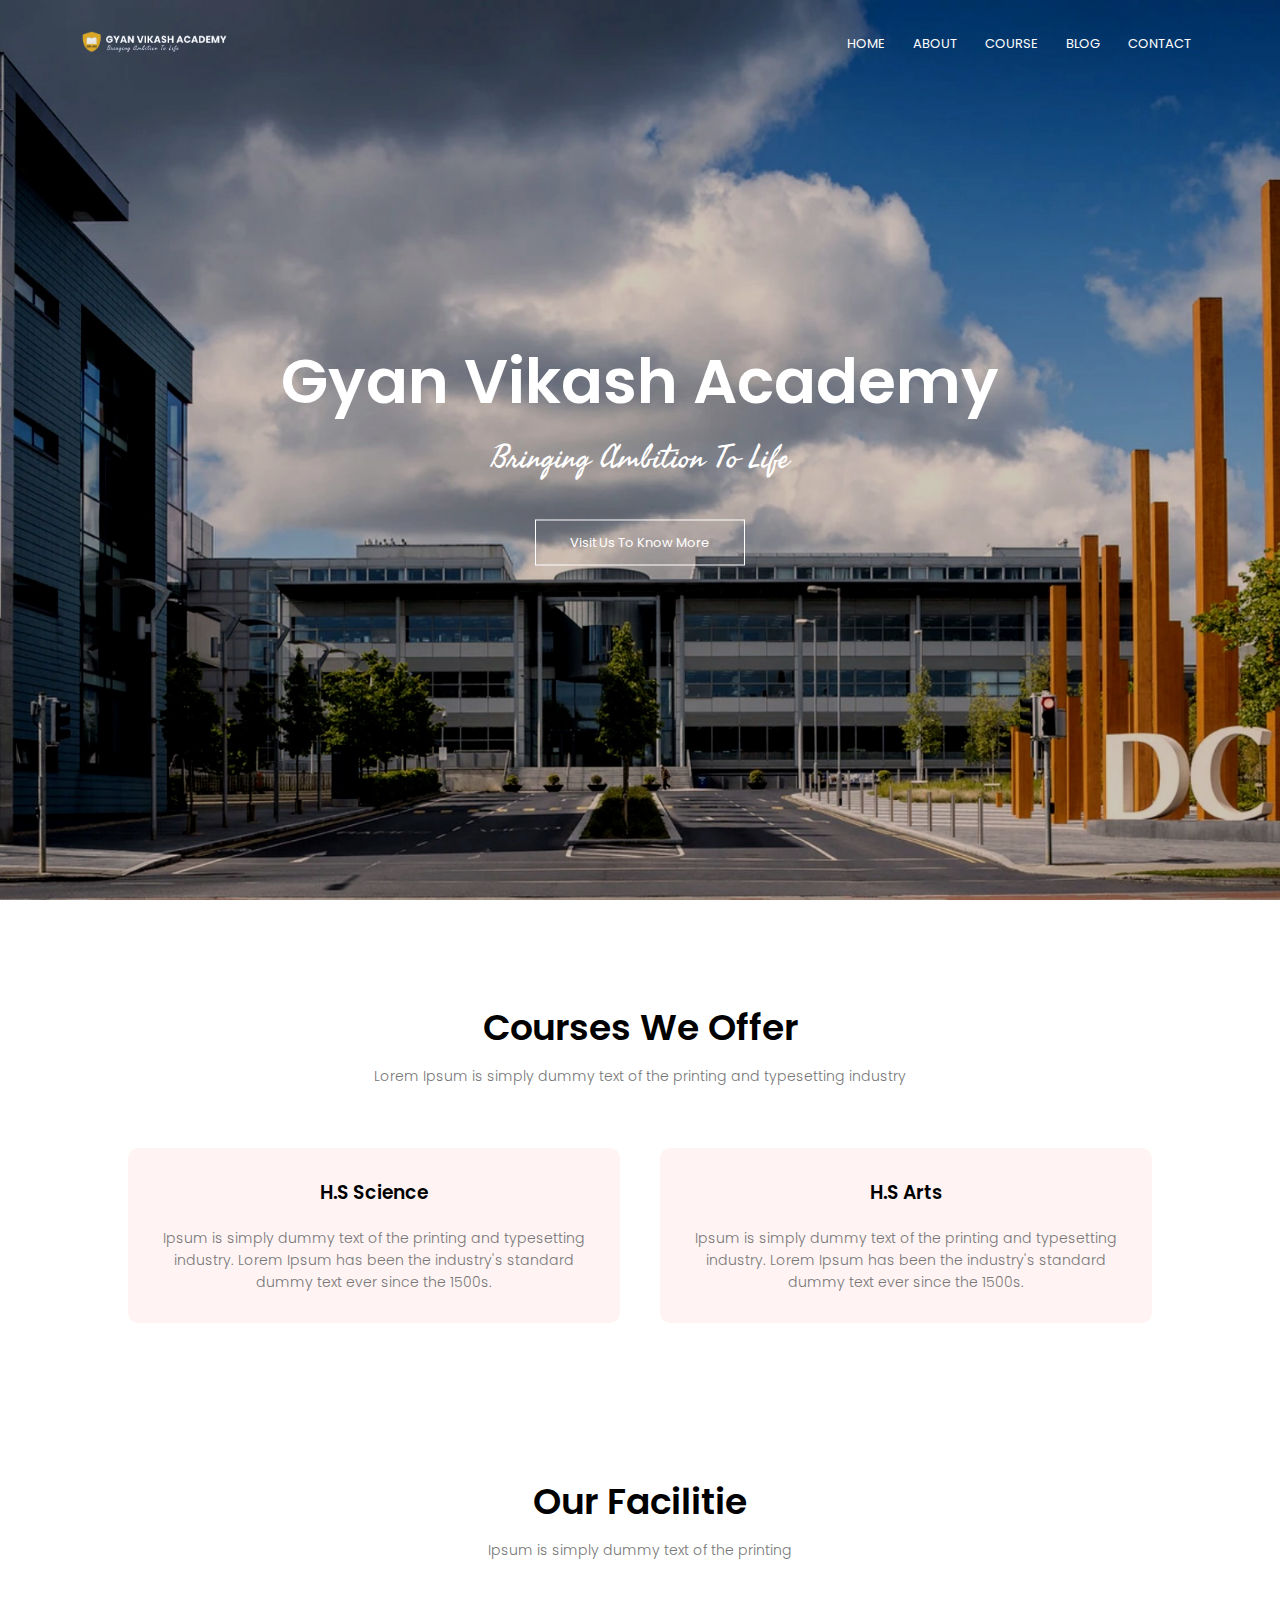
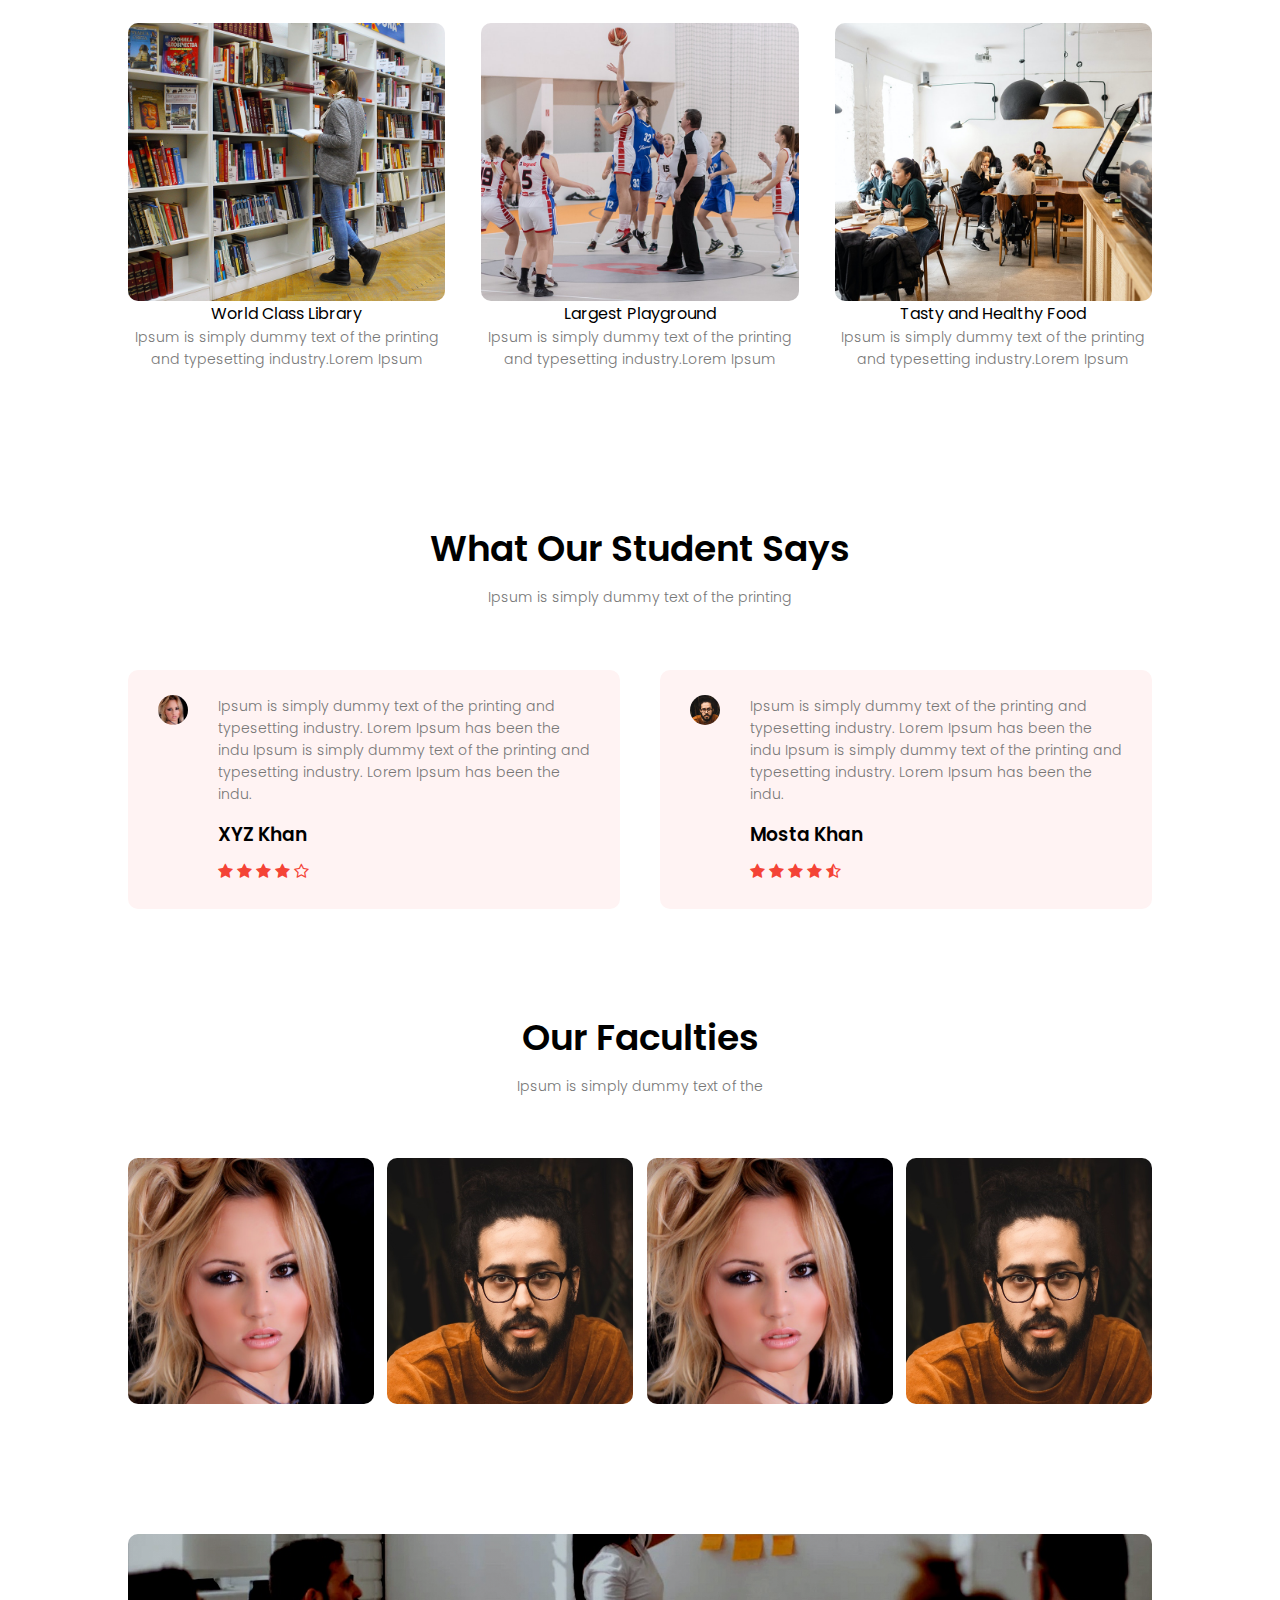
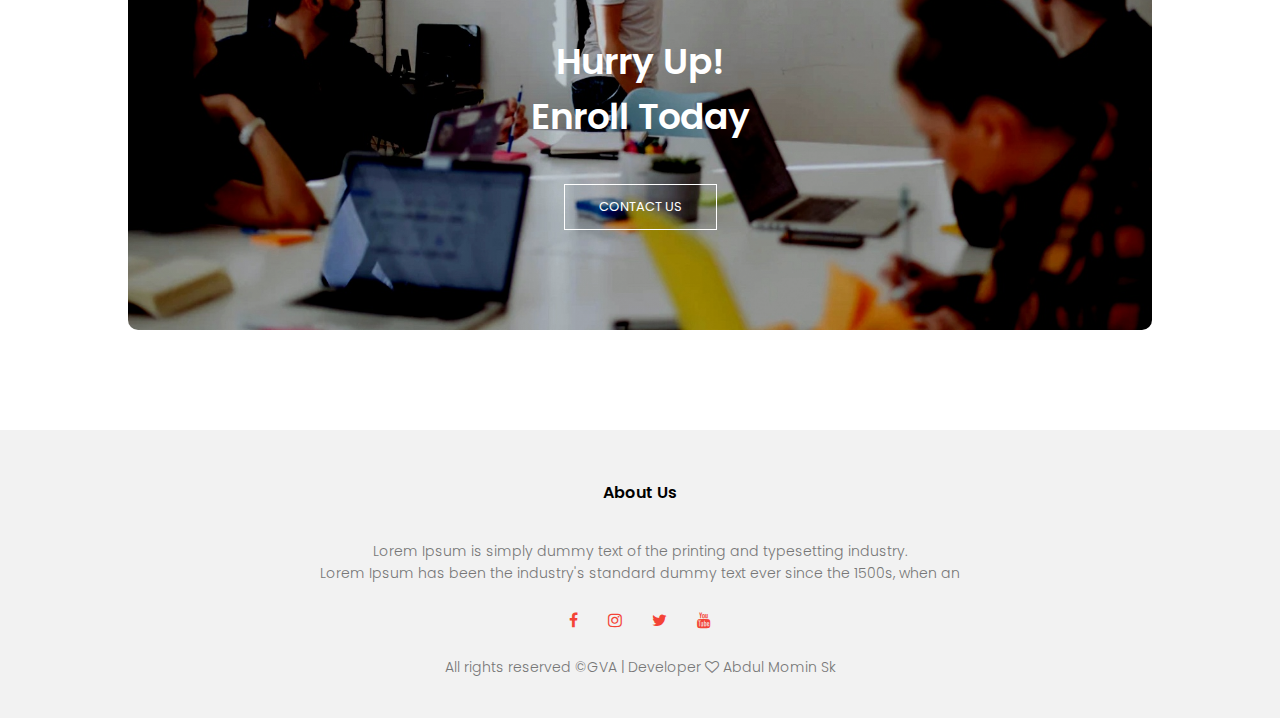
<file: index.html>
<html>

<head>
    <meta name="viewport" content="width=device-width, initial-scale=1.0">
    <title>Title goes here</title>
    <link rel="stylesheet" href="style.css">
    <link rel="preconnect" href="https://fonts.gstatic.com">
    <link href="https://fonts.googleapis.com/css2?family=Poppins:wght@100;200;300;400;600;700&display=swap" rel="stylesheet">
    <link href="https://maxcdn.bootstrapcdn.com/font-awesome/4.2.0/css/font-awesome.min.css" rel="stylesheet">
    <link rel="preconnect" href="https://fonts.gstatic.com">
    <link href="https://fonts.googleapis.com/css2?family=Seaweed+Script&display=swap" rel="stylesheet">
</head>

<body>
    <section class="header">
        <nav>
           <a href="index.html"><img src="images/logo.png"></a>
            <div class="nav-links" id="navLinks">
                <i class="fa fa-times" onclick="hideMenu()"></i>
                <ul>
                    <li><a href="index.html">HOME</a></li>
                    <li><a href="about.html">ABOUT</a></li>
                    <li><a href="course.html">COURSE</a></li>
                    <li><a href="blog.html">BLOG</a></li>
                    <li><a href="contact.html">CONTACT</a></li>
                </ul>
            </div>
            <i class="fa fa-bars" onclick="showMenu()"></i>
        </nav>

        <div class="text-box">
            <h1>Gyan Vikash Academy</h1>
            <p>Bringing Ambition To Life</p>
            <a href="" class="hero-btn">Visit Us To Know More</a>

        </div>
    </section>

    <!--------Course-------->
    <section class="course">
        <h1>Courses We Offer</h1>
        <p>Lorem Ipsum is simply dummy text of the printing and typesetting industry</p>
        
        <div class="row">
            <div class="course-col">
                <h3>H.S Science</h3>
                <p>
                    Ipsum is simply dummy text of the printing and typesetting industry.
                Lorem Ipsum has been the industry's standard dummy text ever since the 1500s.
                </p>
            </div>
            <div class="course-col">
                <h3>H.S Arts</h3>
                <p>
                    Ipsum is simply dummy text of the printing and typesetting industry.
                Lorem Ipsum has been the industry's standard dummy text ever since the 1500s.
                </p>
            </div>
        </div>
    </section>

    <!--------Facilities----->

    <section class="facilities">
        <h1>Our Facilitie</h1>
        <p>Ipsum is simply dummy text of the printing </p>
        <div class="row">
            <div class="facilities-col">
                <img src="images/library.png"
                <h3>World Class Library</h3>
                <p>Ipsum is simply dummy text of the printing and typesetting industry.Lorem Ipsum </p>
            </div>
            <div class="facilities-col">
                <img src="images/basketball.png"
                <h3>Largest Playground</h3>
                <p>Ipsum is simply dummy text of the printing and typesetting industry.Lorem Ipsum </p>
            </div>
            <div class="facilities-col">
                <img src="images/cafeteria.png"
                <h3>Tasty and Healthy Food</h3>
                <p>Ipsum is simply dummy text of the printing and typesetting industry.Lorem Ipsum </p>
            </div>
        </div>
    </section>


<!--------testimonials--------->
    
    <section class="testimonials">
        <h1>What Our Student Says</h1>
        <p>Ipsum is simply dummy text of the printing </p>       
    
        <div class="row">
            <div class="testimonials-col">
                <img src="images/user1.jpg">
                <div>
                    <p>Ipsum is simply dummy text of the printing and typesetting industry.
                Lorem Ipsum has been the indu Ipsum is simply dummy text of the printing and typesetting industry.
                Lorem Ipsum has been the indu.</p>
                <h3>XYZ Khan</h3>
                <i class="fa fa-star"></i>
                <i class="fa fa-star"></i>
                <i class="fa fa-star"></i>
                <i class="fa fa-star"></i>
                <i class="fa fa-star-o"></i>
                </div>
            </div>
            <div class="testimonials-col">
                <img src="images/user2.jpg">
                <div>
                    <p>Ipsum is simply dummy text of the printing and typesetting industry.
                Lorem Ipsum has been the indu Ipsum is simply dummy text of the printing and typesetting industry.
                Lorem Ipsum has been the indu.</p>
                <h3>Mosta Khan</h3>
                <i class="fa fa-star"></i>
                <i class="fa fa-star"></i>
                <i class="fa fa-star"></i>
                <i class="fa fa-star"></i>
                <i class="fa fa-star-half-o"></i>
                </div>
            </div>
        </div>
    </section>

    <!--------- Our Faculties ------------>
    <section class="faculties">
        <h1>Our Faculties</h1>
        <p>Ipsum is simply dummy text of the</p>

        <div class="row">
            <div class="faculties-col">
                <img src="images/user1.jpg">
                <div class="layer">
                    <div class=f-des><h3>BIKI</h3>
                    <h6>B.Tech (Electrical) 
                    <br> GATE 2020 Qualified</h6></div>
                </div>
            </div>
            <div class="faculties-col">
                <img src="images/user2.jpg">
                <div class="layer">
                    <div class=f-des><h3>BIKI</h3>
                    <h6>B.Tech (Electrical) 
                    <br> GATE 2020 Qualified</h6></div>
                </div>
            </div>
            <div class="faculties-col">
                <img src="images/user1.jpg">
                <div class="layer">
                    <div class=f-des><h3>BIKI</h3>
                    <h6>B.Tech (Electrical) 
                    <br> GATE 2020 Qualified</h6></div>
                </div>
            </div>
            <div class="faculties-col">
                <img src="images/user2.jpg">
                <div class="layer">
                    <div class=f-des><h3>BIKI</h3>
                    <h6>B.Tech (Electrical) 
                    <br> GATE 2020 Qualified</h6></div>
                </div>
            </div>
            
        </div>

    </section>



    <!--------- Call To Action ------------>
   
    <section class="cta">
        <h1>Hurry Up!<br>Enroll Today</h1>
        <a href="contact.html" class="hero-btn">CONTACT US</a>
    </section>


    <!--------- Footer ------------>
    <section class="footer">
        <h4>About Us</h4>
        <p>Lorem Ipsum is simply dummy text of the printing and typesetting industry.
            <br>Lorem Ipsum has been the industry's standard dummy text ever since the 1500s,
            when an</p>

            <div class="icons">
                <i class="fa fa-facebook"></i>
                <i class="fa fa-instagram"></i>
                <i class="fa fa-twitter"></i>
                <i class="fa fa-youtube"></i>
            </div>
            <p>All rights reserved &COPYGVA | Developer <i class="fa fa-heart-o"></i> Abdul Momin Sk </p>
        </section>


    
    <!--------------JavaScript for Toggle Menu---------->
    <script>

        var navLinks = document.getElementById("navLinks");

        function showMenu(){
            navLinks.style.right = "0";
        }

        function hideMenu(){
            navLinks.style.right = "-200";
        }

    </script>
</body>


</html>
</file>
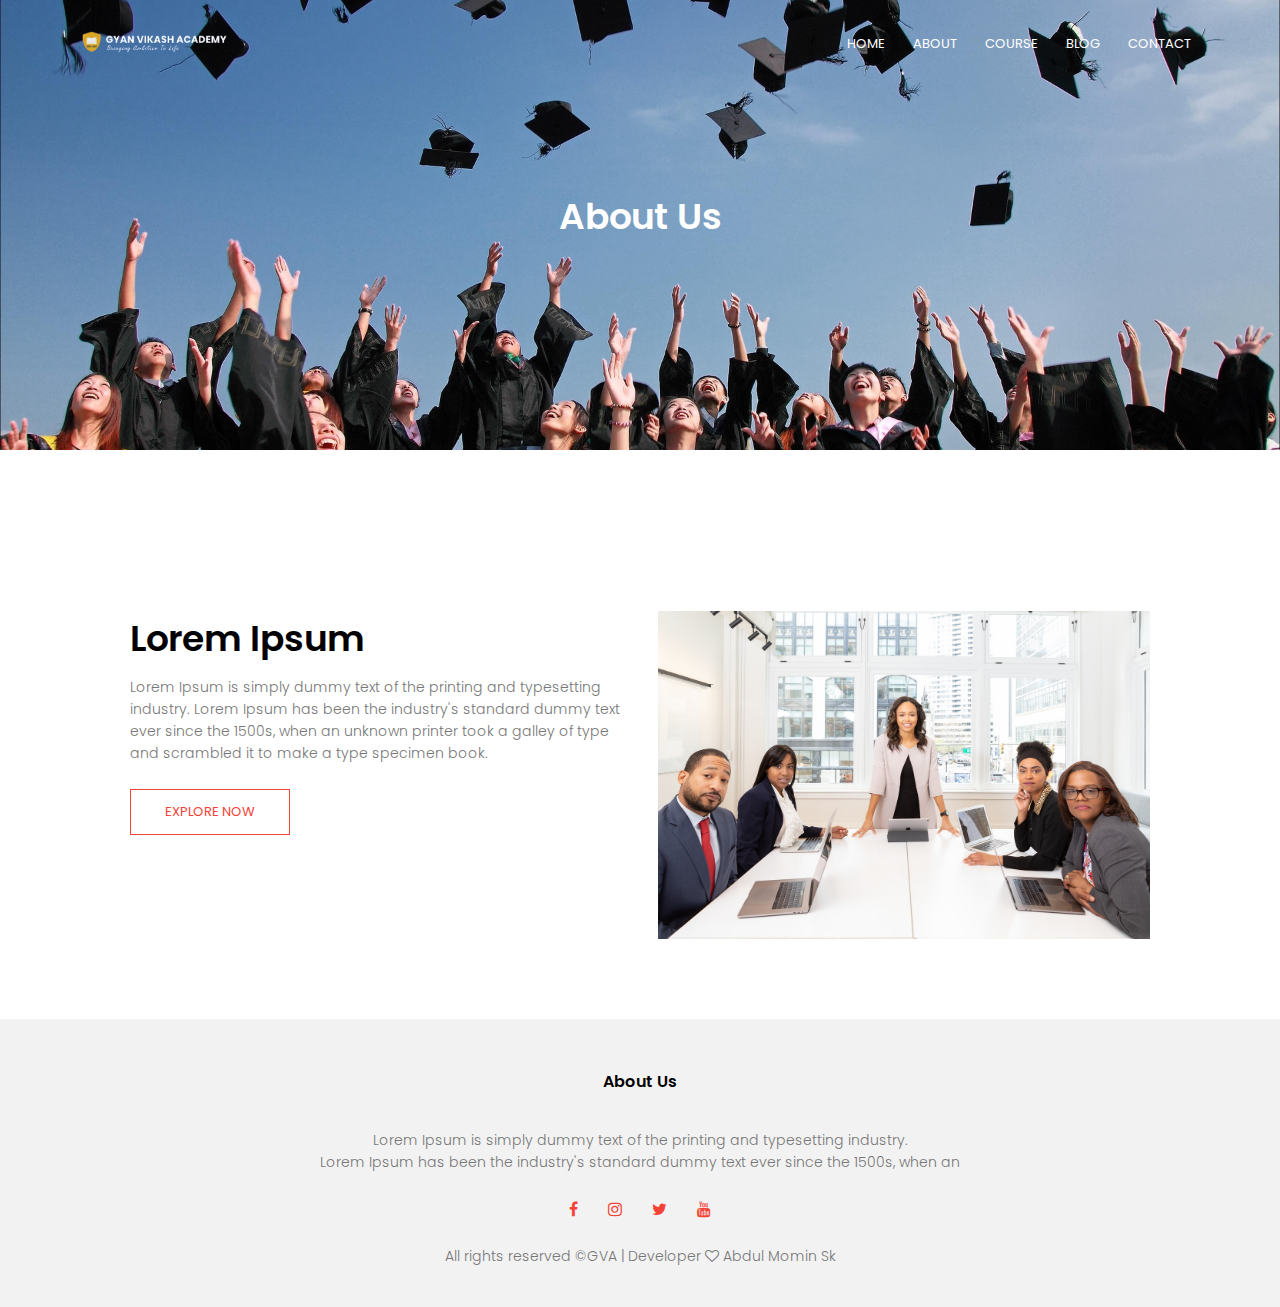
<file: about.html>
<html>

<head>
    <meta name="viewport" content="width=device-width, initial-scale=1.0">
    <title>Title goes here</title>
    <link rel="stylesheet" href="style.css">
    <link rel="preconnect" href="https://fonts.gstatic.com">
<link href="https://fonts.googleapis.com/css2?family=Poppins:wght@100;200;300;400;600;700&display=swap" rel="stylesheet">
<link href="https://maxcdn.bootstrapcdn.com/font-awesome/4.2.0/css/font-awesome.min.css" rel="stylesheet">
</head>

<body>
    <section class="sub-header">
        <nav>
           <a href="index.html"><img src="images/logo.png"></a>
            <div class="nav-links" id="navLinks">
                <i class="fa fa-times" onclick="hideMenu()"></i>
                <ul>
                    <li><a href="index.html">HOME</a></li>
                    <li><a href="about.html">ABOUT</a></li>
                    <li><a href="course.html">COURSE</a></li>
                    <li><a href="blog.html">BLOG</a></li>
                    <li><a href="contact.html">CONTACT</a></li>
                </ul>
            </div>
            <i class="fa fa-bars" onclick="showMenu()"></i>
        </nav>
            <h1>About Us</h1>
    </section>

    <!---------------about us content------->
    <section class="about-us">
        <div class="row">
            <div class="about-col">
                <h1> Lorem Ipsum</h1>
                <p>Lorem Ipsum is simply dummy text of the printing and typesetting industry. Lorem Ipsum has been the industry's standard dummy text ever since the 1500s, when an unknown printer took a galley of type and scrambled it to make a type specimen book.</p>
                <a href="" class="hero-btn red-btn">EXPLORE NOW</a>
            </div>
            <div class="about-col">
                <img src="images/about.jpg">
            </div>
        </div>
    </section>









    <!--------- Footer ------------>
    <section class="footer">
        <h4>About Us</h4>
        <p>Lorem Ipsum is simply dummy text of the printing and typesetting industry.
            <br>Lorem Ipsum has been the industry's standard dummy text ever since the 1500s,
            when an</p>

            <div class="icons">
                <i class="fa fa-facebook"></i>
                <i class="fa fa-instagram"></i>
                <i class="fa fa-twitter"></i>
                <i class="fa fa-youtube"></i>
            </div>
            <p>All rights reserved &COPYGVA | Developer <i class="fa fa-heart-o"></i> Abdul Momin Sk </p>
        </section>


    
    <!--------------JavaScript for Toggle Menu---------->
    <script>

        var navLinks = document.getElementById("navLinks");

        function showMenu(){
            navLinks.style.right = "0";
        }

        function hideMenu(){
            navLinks.style.right = "-200";
        }

    </script>
</body>


</html>
</file>
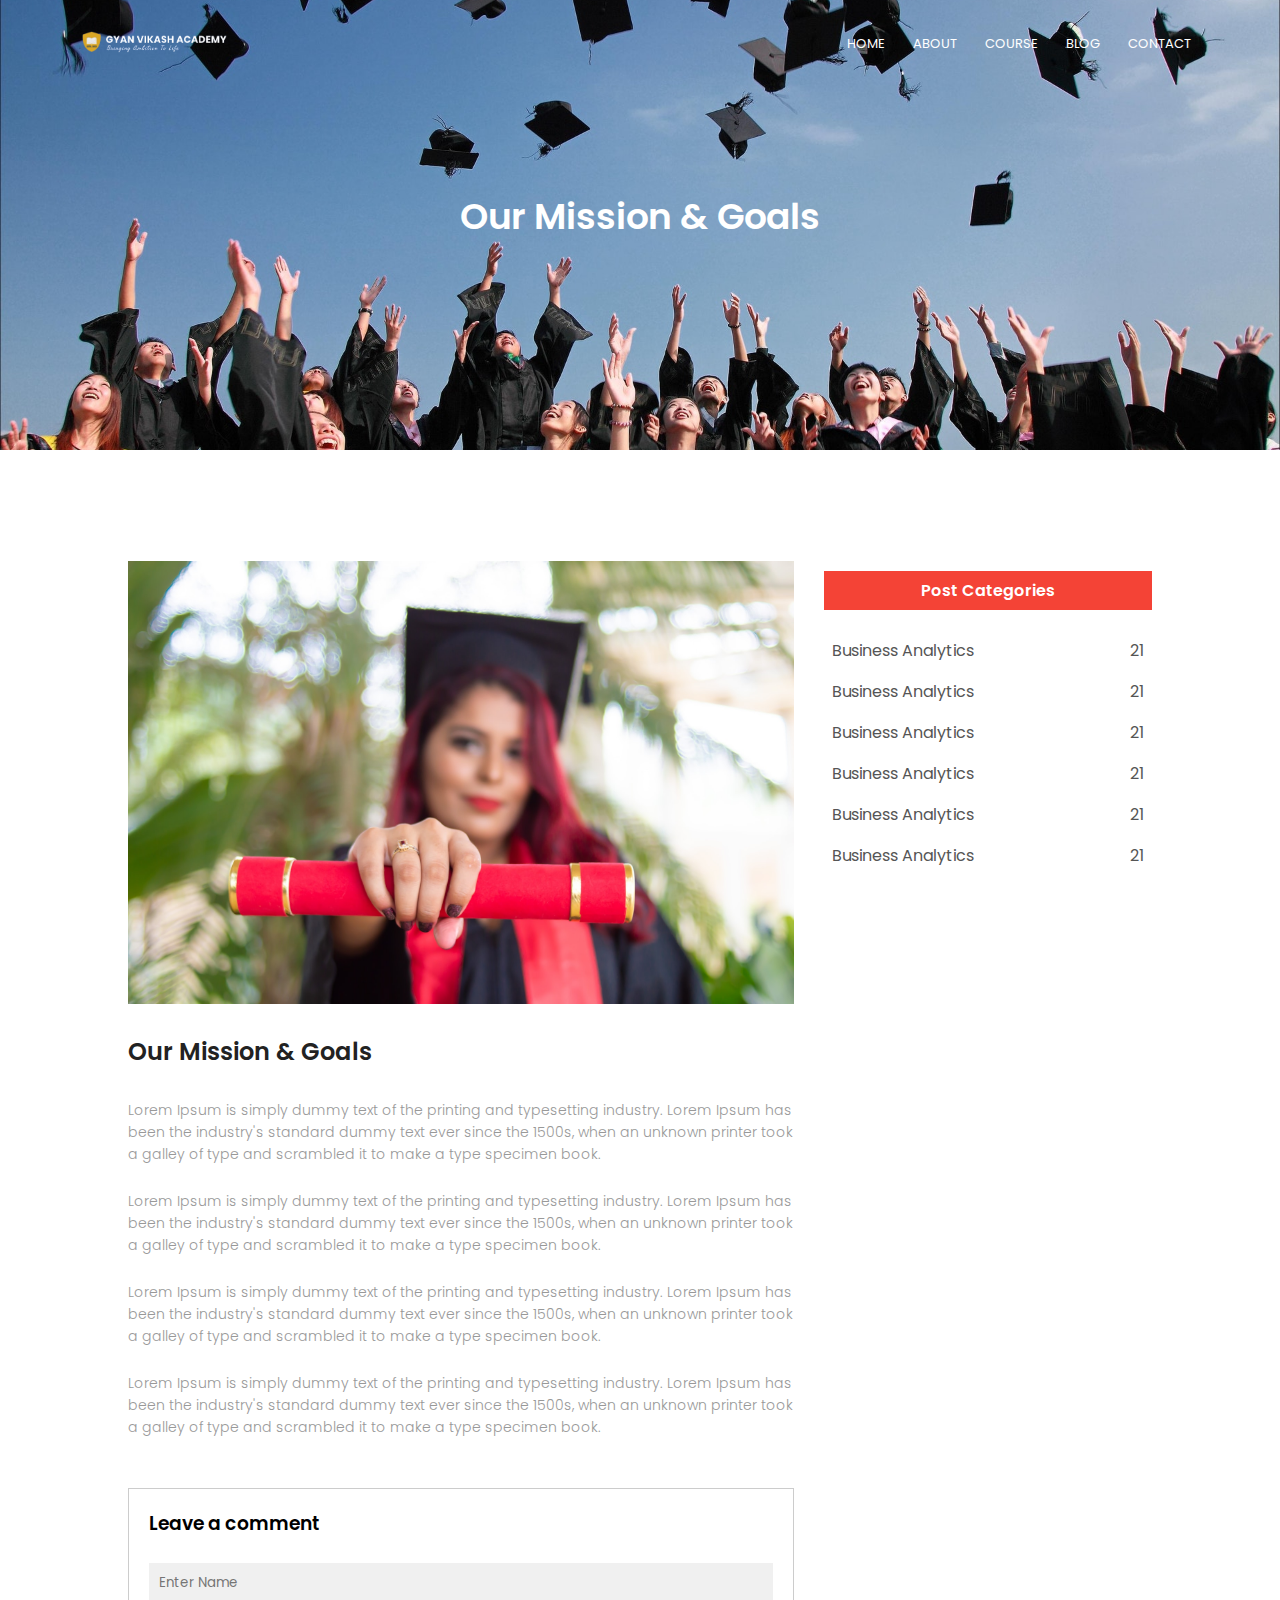
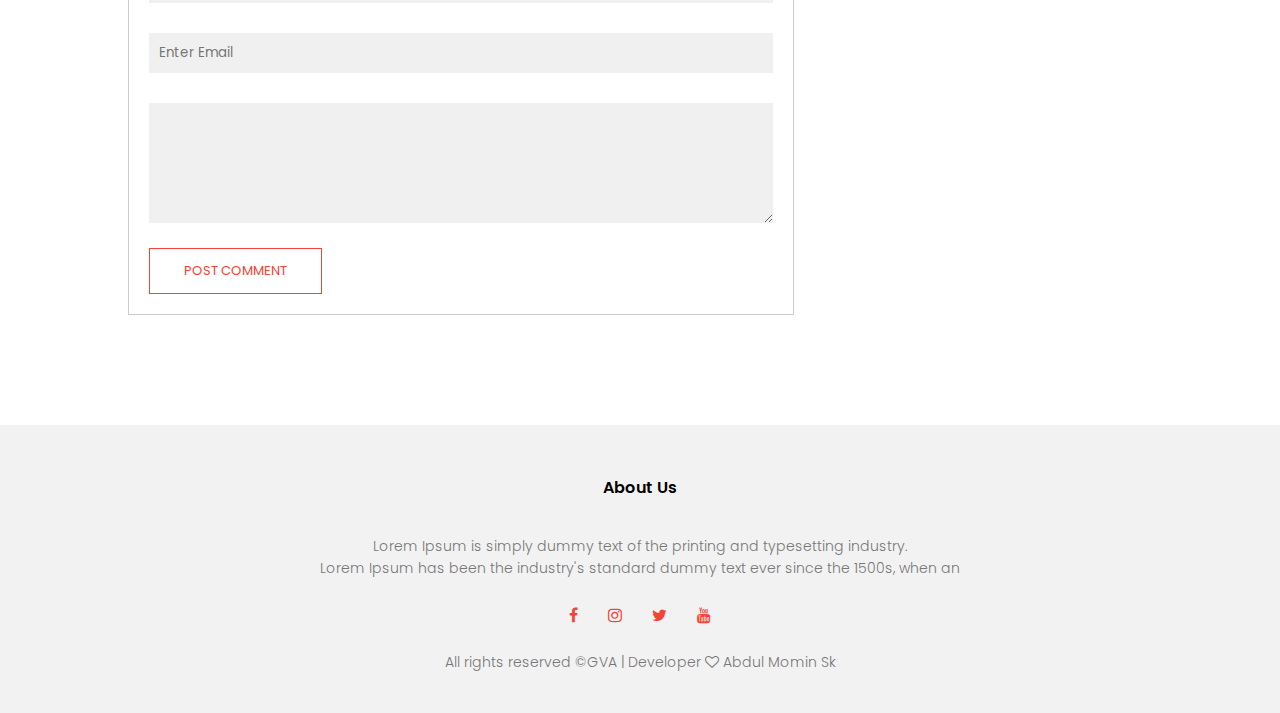
<file: blog.html>
<html>

<head>
    <meta name="viewport" content="width=device-width, initial-scale=1.0">
    <title>Title goes here</title>
    <link rel="stylesheet" href="style.css">
    <link rel="preconnect" href="https://fonts.gstatic.com">
<link href="https://fonts.googleapis.com/css2?family=Poppins:wght@100;200;300;400;600;700&display=swap" rel="stylesheet">
<link href="https://maxcdn.bootstrapcdn.com/font-awesome/4.2.0/css/font-awesome.min.css" rel="stylesheet">
</head>

<body>
    <section class="sub-header">
        <nav>
           <a href="index.html"><img src="images/logo.png"></a>
            <div class="nav-links" id="navLinks">
                <i class="fa fa-times" onclick="hideMenu()"></i>
                <ul>
                    <li><a href="index.html">HOME</a></li>
                    <li><a href="about.html">ABOUT</a></li>
                    <li><a href="course.html">COURSE</a></li>
                    <li><a href="blog.html">BLOG</a></li>
                    <li><a href="contact.html">CONTACT</a></li>
                </ul>
            </div>
            <i class="fa fa-bars" onclick="showMenu()"></i>
        </nav>
            <h1>Our Mission & Goals</h1>
    </section>

    <!--------- blog page content ------------>
    <section class="blog-content">
        <div class="row">
            <div class="blog-left">
                <img src="images/certificate.jpg">
                <h2>Our Mission & Goals</h2>
                 <p>Lorem Ipsum is simply dummy text of the printing and typesetting industry. Lorem Ipsum has been the industry's standard dummy text ever since the 1500s, when an unknown printer took a galley of type and scrambled it to make a type specimen book.</p>
                 <br><p>Lorem Ipsum is simply dummy text of the printing and typesetting industry. Lorem Ipsum has been the industry's standard dummy text ever since the 1500s, when an unknown printer took a galley of type and scrambled it to make a type specimen book.</p>
                 <br><p>Lorem Ipsum is simply dummy text of the printing and typesetting industry. Lorem Ipsum has been the industry's standard dummy text ever since the 1500s, when an unknown printer took a galley of type and scrambled it to make a type specimen book.</p>
                 <br><p>Lorem Ipsum is simply dummy text of the printing and typesetting industry. Lorem Ipsum has been the industry's standard dummy text ever since the 1500s, when an unknown printer took a galley of type and scrambled it to make a type specimen book.</p>  
            
                 <div class="comment-box">

                    <h3>Leave a comment</h3>

                    <form class="comment-form">
                        <input type="text" placeholder="Enter Name">
                        <input type="email" placeholder="Enter Email">
                        <textarea rows="5" placeholder="Your Comment">
                        </textarea>
                        <button type="submit" class="hero-btn red-btn">
                            POST COMMENT
                        </button>
                    </form>


                 </div>
            
            
            </div>
            <div class="blog-right">
                <h3>Post Categories</h3>
                <div>
                    <span>Business Analytics</span>
                    <span>21</span>
                </div>
                <div>
                    <span>Business Analytics</span>
                    <span>21</span>
                </div>
                <div>
                    <span>Business Analytics</span>
                    <span>21</span>
                </div>
                <div>
                    <span>Business Analytics</span>
                    <span>21</span>
                </div>
                <div>
                    <span>Business Analytics</span>
                    <span>21</span>
                </div>
                <div>
                    <span>Business Analytics</span>
                    <span>21</span>
                </div>
            </div>
        </div>
    </section>



 
    <!--------- Footer ------------>
    <section class="footer">
        <h4>About Us</h4>
        <p>Lorem Ipsum is simply dummy text of the printing and typesetting industry.
            <br>Lorem Ipsum has been the industry's standard dummy text ever since the 1500s,
            when an</p>

            <div class="icons">
                <i class="fa fa-facebook"></i>
                <i class="fa fa-instagram"></i>
                <i class="fa fa-twitter"></i>
                <i class="fa fa-youtube"></i>
            </div>
            <p>All rights reserved &COPYGVA | Developer <i class="fa fa-heart-o"></i> Abdul Momin Sk </p>
        </section>


    
    <!--------------JavaScript for Toggle Menu---------->
    <script>

        var navLinks = document.getElementById("navLinks");

        function showMenu(){
            navLinks.style.right = "0";
        }

        function hideMenu(){
            navLinks.style.right = "-200";
        }

    </script>
</body>


</html>
</file>
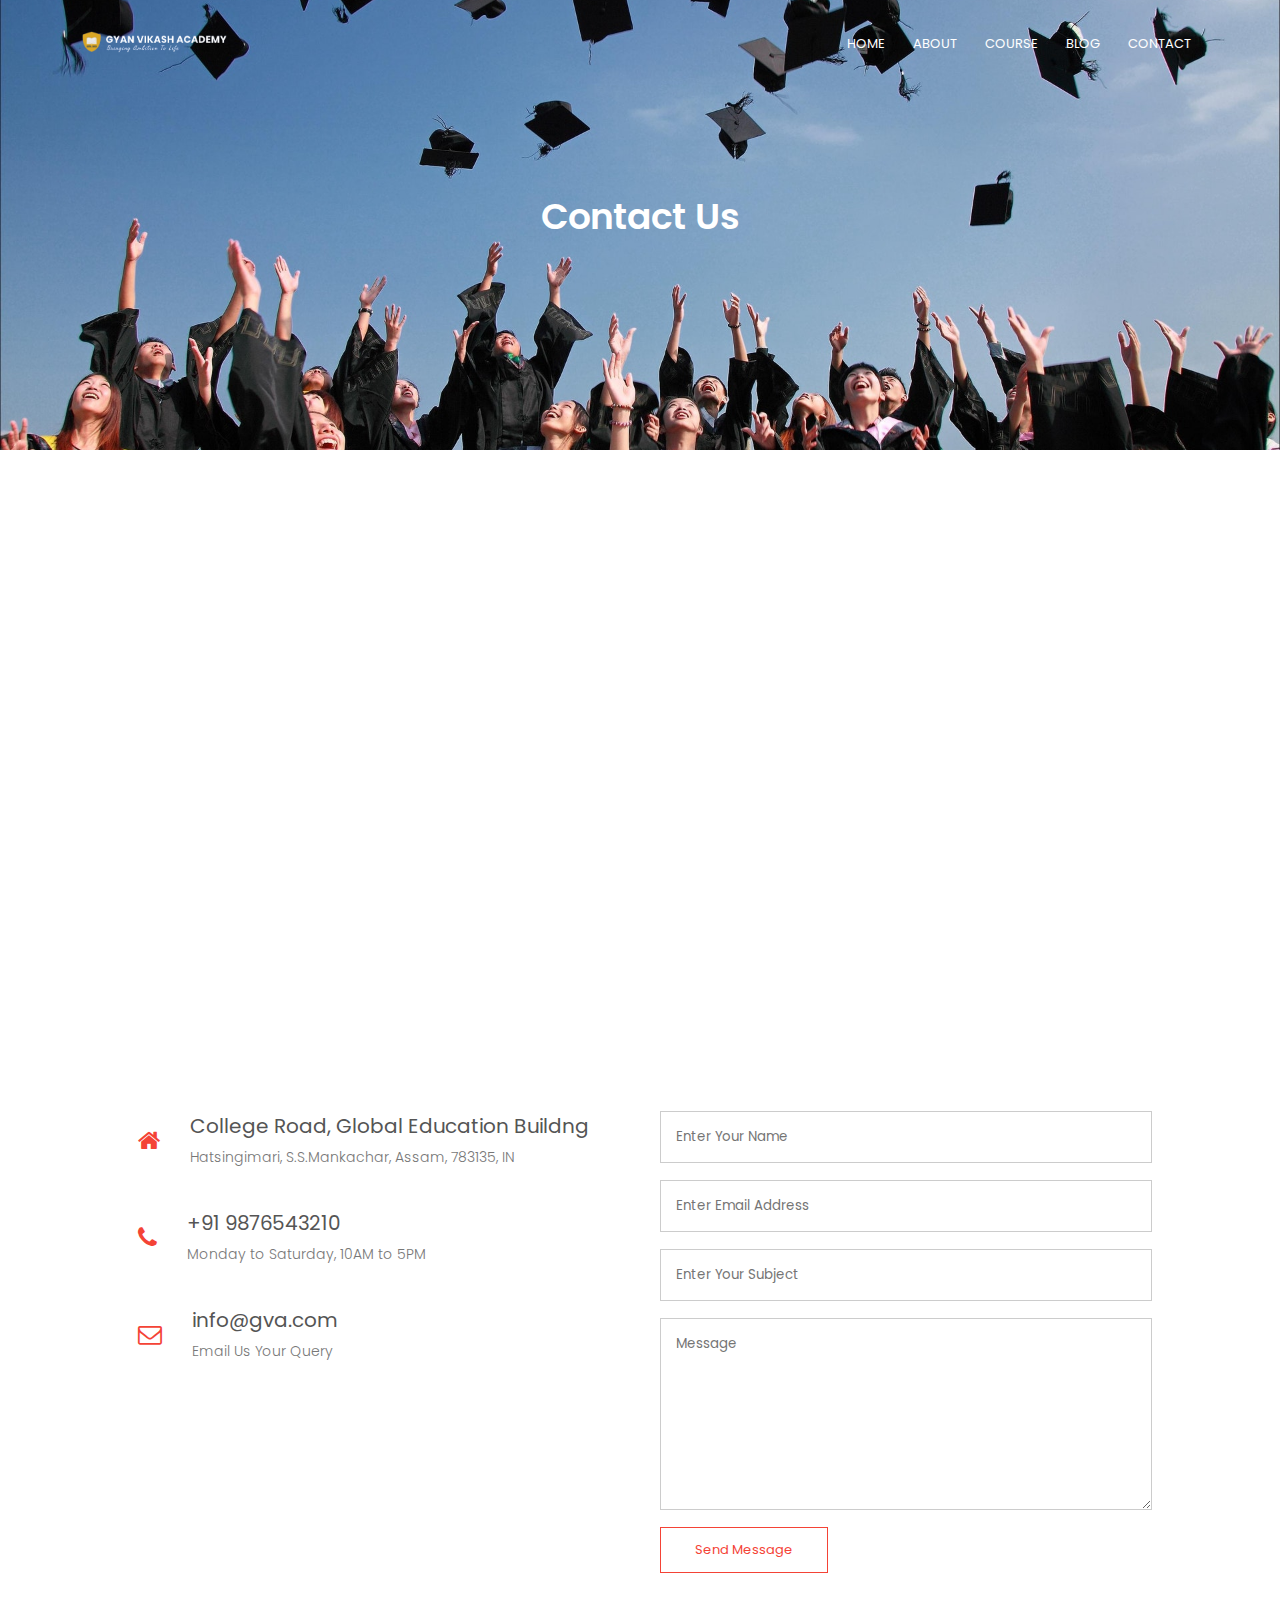
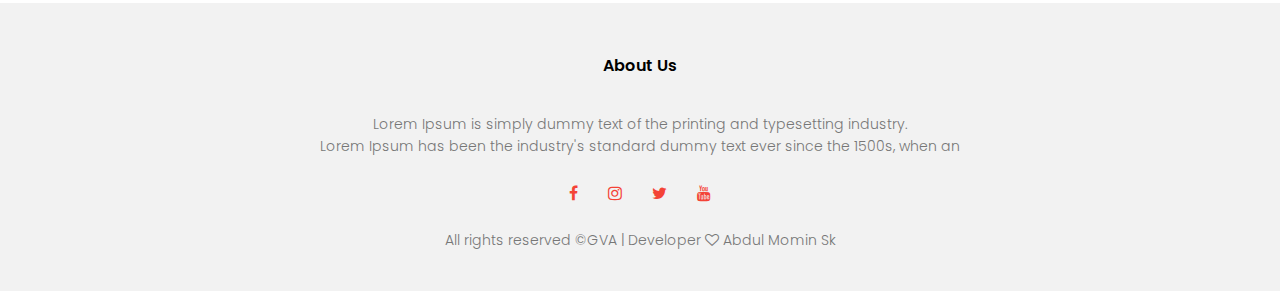
<file: contact.html>
<html>

<head>
    <meta name="viewport" content="width=device-width, initial-scale=1.0">
    <title>Title goes here</title>
    <link rel="stylesheet" href="style.css">
    <link rel="preconnect" href="https://fonts.gstatic.com">
<link href="https://fonts.googleapis.com/css2?family=Poppins:wght@100;200;300;400;600;700&display=swap" rel="stylesheet">
<link href="https://maxcdn.bootstrapcdn.com/font-awesome/4.2.0/css/font-awesome.min.css" rel="stylesheet">
</head>

<body>
    <section class="sub-header">
        <nav>
           <a href="index.html"><img src="images/logo.png"></a>
            <div class="nav-links" id="navLinks">
                <i class="fa fa-times" onclick="hideMenu()"></i>
                <ul>
                    <li><a href="index.html">HOME</a></li>
                    <li><a href="about.html">ABOUT</a></li>
                    <li><a href="course.html">COURSE</a></li>
                    <li><a href="blog.html">BLOG</a></li>
                    <li><a href="contact.html">CONTACT</a></li>
                </ul>
            </div>
            <i class="fa fa-bars" onclick="showMenu()"></i>
        </nav>
            <h1>Contact Us</h1>
    </section>

    <!---------------contact us------->
   
    <section class="location">

        <iframe src="https://www.google.com/maps/embed?pb=!1m18!1m12!1m3!1d898.5973025422833!2d89.89806482916693!3d25.724639507166998!2m3!1f0!2f0!3f0!3m2!1i1024!2i768!4f13.1!3m3!1m2!1s0x39e2ac457770bef5%3A0x834c0a77ae6c328d!2sCollege%20Rd%2C%20Hatsingimari%2C%20Assam%20783135!5e0!3m2!1sen!2sin!4v1623924494940!5m2!1sen!2sin" width="600" height="450" style="border:0;" allowfullscreen="" loading="lazy"></iframe>
    
    </section>

    <section class="contact-us">

        <div class="row">
            <div class="contact-col">
                <div>
                    <i class="fa fa-home"></i>
                    <span>
                        <h5>College Road, Global Education Buildng</h5>
                        <p>Hatsingimari, S.S.Mankachar, Assam, 783135, IN</p>
                    </span>
                </div>
                <div>
                    <i class="fa fa-phone"></i>
                    <span>
                        <h5>+91 9876543210</h5>
                        <p>Monday to Saturday, 10AM to 5PM</p>
                    </span>
                </div>
                <div>
                    <i class="fa fa-envelope-o"></i>
                    <span>
                        <h5>info@gva.com</h5>
                        <p>Email Us Your Query</p>
                    </span>
                </div>
            </div>
            <div class="contact-col">
                <form action="form-handler.php" method="POST">
                    <input type="text" name="name" placeholder="Enter Your Name" required>
                    <input type="email" name="email" placeholder="Enter Email Address" required>
                    <input type="text" name="Subject" placeholder="Enter Your Subject" required>
                    <textarea rows="8" name = "Message" placeholder="Message" required></textarea>
                    <button type="submit" class="hero-btn red-btn">
                        Send Message
                    </button>
                </form>
            </div>
        </div>

    </section>


    <!--------- Footer ------------>
    <section class="footer">
        <h4>About Us</h4>
        <p>Lorem Ipsum is simply dummy text of the printing and typesetting industry.
            <br>Lorem Ipsum has been the industry's standard dummy text ever since the 1500s,
            when an</p>

            <div class="icons">
                <i class="fa fa-facebook"></i>
                <i class="fa fa-instagram"></i>
                <i class="fa fa-twitter"></i>
                <i class="fa fa-youtube"></i>
            </div>
            <p>All rights reserved &COPYGVA | Developer <i class="fa fa-heart-o"></i> Abdul Momin Sk </p>
        </section>


    
    <!--------------JavaScript for Toggle Menu---------->
    <script>

        var navLinks = document.getElementById("navLinks");

        function showMenu(){
            navLinks.style.right = "0";
        }

        function hideMenu(){
            navLinks.style.right = "-200";
        }

    </script>
</body>


</html>
</file>
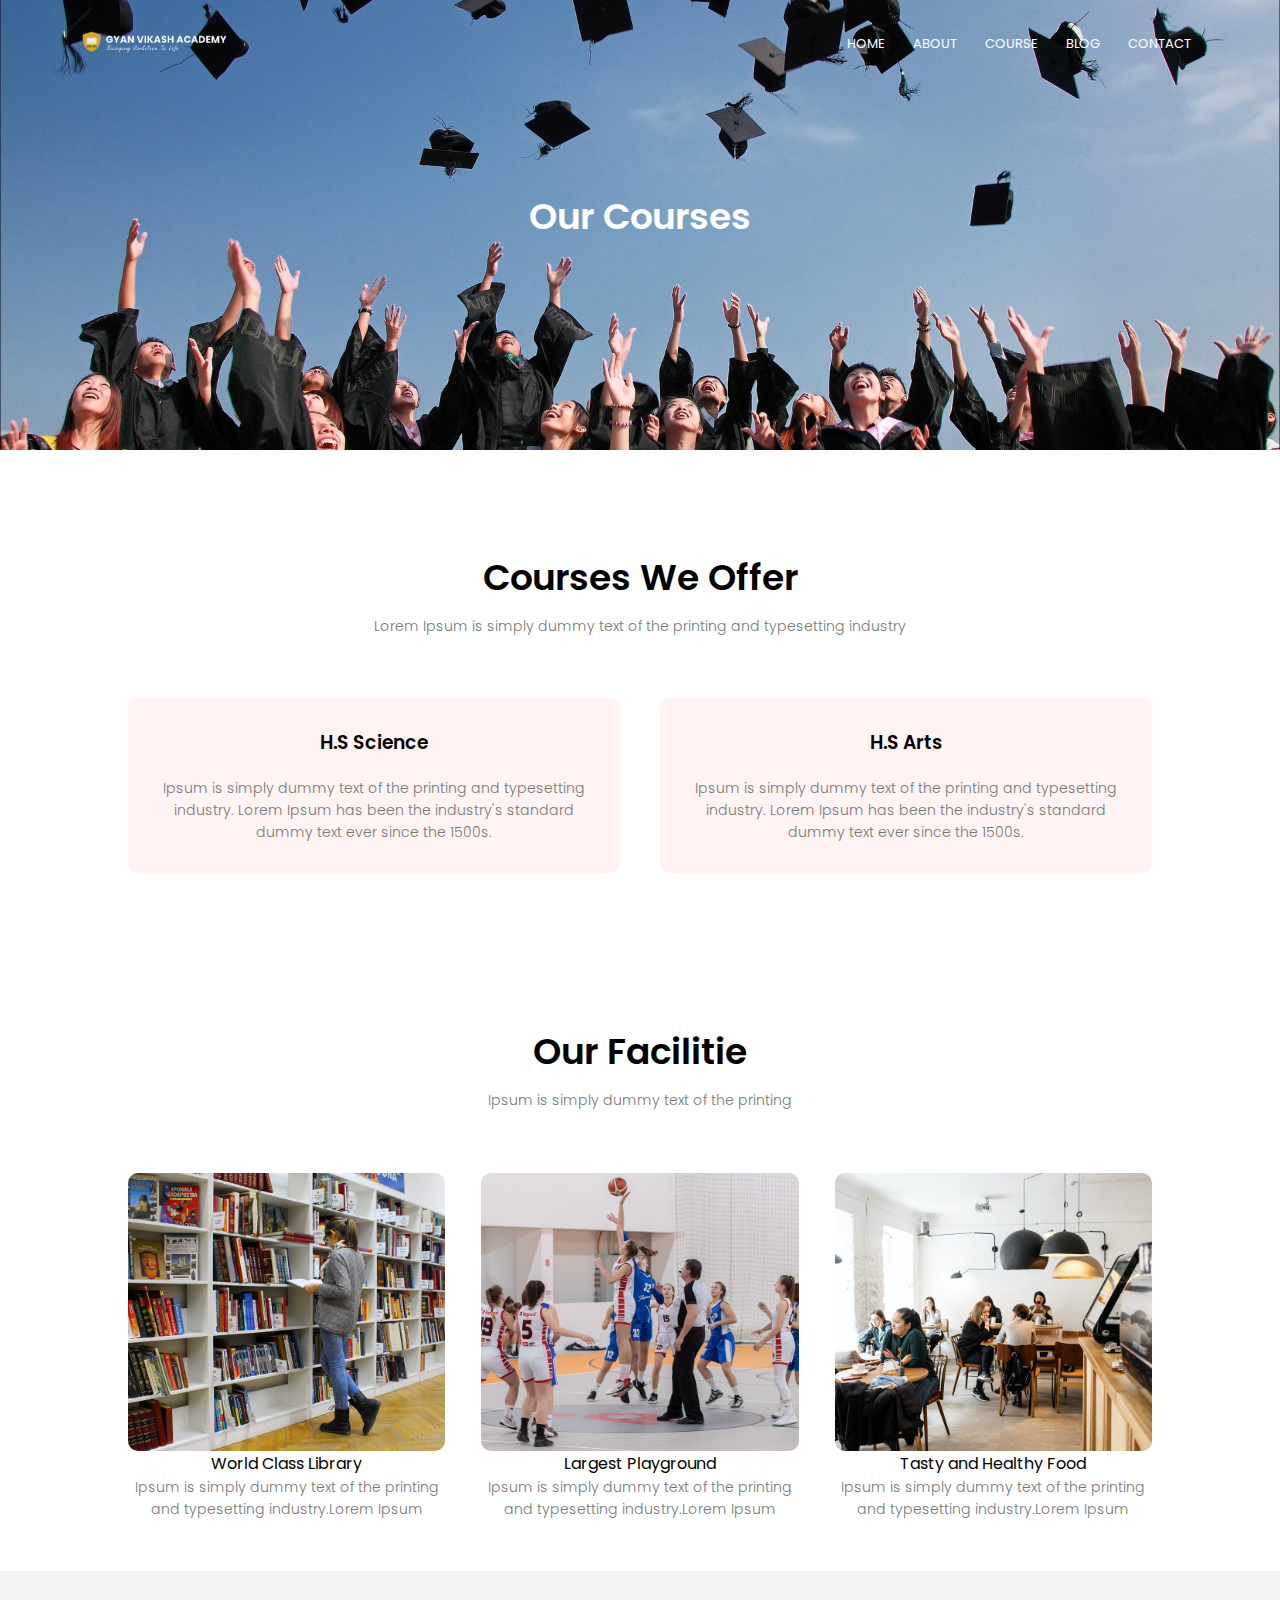
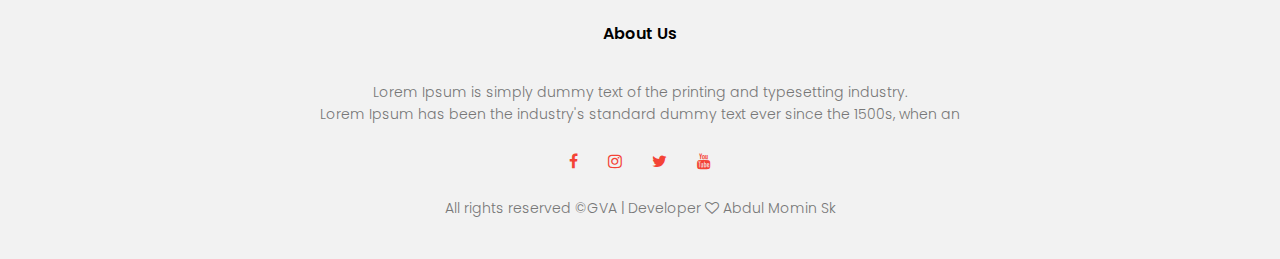
<file: course.html>
<html>

<head>
    <meta name="viewport" content="width=device-width, initial-scale=1.0">
    <title>Title goes here</title>
    <link rel="stylesheet" href="style.css">
    <link rel="preconnect" href="https://fonts.gstatic.com">
<link href="https://fonts.googleapis.com/css2?family=Poppins:wght@100;200;300;400;600;700&display=swap" rel="stylesheet">
<link href="https://maxcdn.bootstrapcdn.com/font-awesome/4.2.0/css/font-awesome.min.css" rel="stylesheet">
</head>

<body>
    <section class="sub-header">
        <nav>
           <a href="index.html"><img src="images/logo.png"></a>
            <div class="nav-links" id="navLinks">
                <i class="fa fa-times" onclick="hideMenu()"></i>
                <ul>
                    <li><a href="index.html">HOME</a></li>
                    <li><a href="about.html">ABOUT</a></li>
                    <li><a href="course.html">COURSE</a></li>
                    <li><a href="blog.html">BLOG</a></li>
                    <li><a href="contact.html">CONTACT</a></li>
                </ul>
            </div>
            <i class="fa fa-bars" onclick="showMenu()"></i>
        </nav>
            <h1>Our Courses</h1>
    </section>

    <!---------------Our Course------->
    
    <section class="course"> 
        <h1>Courses We Offer</h1>
        <p>Lorem Ipsum is simply dummy text of the printing and typesetting industry</p>
        
        <div class="row">
            <div class="course-col">
                <h3>H.S Science</h3>
                <p>
                    Ipsum is simply dummy text of the printing and typesetting industry.
                Lorem Ipsum has been the industry's standard dummy text ever since the 1500s.
                </p>
            </div>
            <div class="course-col">
                <h3>H.S Arts</h3>
                <p>
                    Ipsum is simply dummy text of the printing and typesetting industry.
                Lorem Ipsum has been the industry's standard dummy text ever since the 1500s.
                </p>
            </div>
        </div>
    </section>

    <!--------Facilities----->

    <section class="facilities">
        <h1>Our Facilitie</h1>
        <p>Ipsum is simply dummy text of the printing </p>
        <div class="row">
            <div class="facilities-col">
                <img src="images/library.png"
                <h3>World Class Library</h3>
                <p>Ipsum is simply dummy text of the printing and typesetting industry.Lorem Ipsum </p>
            </div>
            <div class="facilities-col">
                <img src="images/basketball.png"
                <h3>Largest Playground</h3>
                <p>Ipsum is simply dummy text of the printing and typesetting industry.Lorem Ipsum </p>
            </div>
            <div class="facilities-col">
                <img src="images/cafeteria.png"
                <h3>Tasty and Healthy Food</h3>
                <p>Ipsum is simply dummy text of the printing and typesetting industry.Lorem Ipsum </p>
            </div>
        </div>
    </section>



    <!--------- Footer ------------>
    <section class="footer">
        <h4>About Us</h4>
        <p>Lorem Ipsum is simply dummy text of the printing and typesetting industry.
            <br>Lorem Ipsum has been the industry's standard dummy text ever since the 1500s,
            when an</p>

            <div class="icons">
                <i class="fa fa-facebook"></i>
                <i class="fa fa-instagram"></i>
                <i class="fa fa-twitter"></i>
                <i class="fa fa-youtube"></i>
            </div>
            <p>All rights reserved &COPYGVA | Developer <i class="fa fa-heart-o"></i> Abdul Momin Sk </p>
        </section>


    
    <!--------------JavaScript for Toggle Menu---------->
    <script>

        var navLinks = document.getElementById("navLinks");

        function showMenu(){
            navLinks.style.right = "0";
        }

        function hideMenu(){
            navLinks.style.right = "-200";
        }

    </script>
</body>


</html>
</file>
<file: style.css>
*{
    margin: 0;
    padding: 0;
    font-family: 'Poppins', sans-serif;
}

.header{
    min-height: 100vh;
    width: 100%;
    background: linear-gradient(rgba(0, 0, 0, 0.2), rgba(0, 0, 0, 0.2)), url(images/banner.jpg);
    background-position: center;
    background-size: cover;
    position: relative;
}

nav{
    display: flex;
    padding: 2% 6%;
    justify-content: space-between;
    align-items: center;
}
nav img{
    width: 150px;
}
.nav-links{
    flex: 1;
    text-align: right;
}
.nav-links ul li{
    list-style: none;
    display: inline-block;
    padding: 8px 12px;
    position: relative;
}
.nav-links ul li a{
    color: #fff;
    text-decoration: none;
    font-size: 13px;
}
.nav-links ul li::after{
    content: '';
    width: 0%;
    height: 2px;
    background: #f44336;
    display: block;
    margin: auto;
    transition: 0.5s;
}
.nav-links ul li:hover::after{
    width: 100%;
}
.text-box{
    width: 90%;
    color: #fff;
    position: absolute;
    top: 50%;
    left: 50%;
    transform: translate(-50%, -50%);
    text-align: center;
}
.text-box h1{
    font-size: 62px;
}
.text-box p{
    font-family: 'Seaweed Script', cursive;
    margin: 10px 0 40px;
    font-size: 32px;
    color: #fff;
}
.hero-btn{
    display: inline-block;
    text-decoration: none;
    color: #fff;
    border: 1px solid #fff;
    padding: 12px 34px;
    font-size: 13px;
    background: transparent;
    position: relative;
    cursor: pointer;
}
.hero-btn:hover{
    border: 1px solid #f44336;
    background: #f44336;
    transition: 1s;
    color: #fff;
}
.red-btn{
    border: 1px solid #f44336;
    background: transparent;
    color: #f44336;
}
.red-btn :hover{
    color: #fff;
}

nav .fa{
    display: none;
}

@media(max-width: 700px){
    .text-box h1{
        font-size: 26px;
    }
    .text-box p{
        font-size: 18px;
    }
    .nav-links ul li{
        display: block;
    }
    .nav-links{
        position: fixed;
        background: #f44336;
        height:100vh;
        width: 200px;
        top: 0;
        right: -200;
        text-align: left;
        z-index: 2;
        transition: 0.8s;
    }
    nav .fa{
        display: block;
        color: #fff;
        margin: 10px;
        font-size: 22px;
        cursor: pointer;
    }
    .nav-links ul{
        padding: 30px;
    }

    /*-------- Course--------*/
    .row{
        flex-direction: column;
    }

    /*-------- Testimonials--------*/
    .testimonials-col img{
        margin-left: 0px;
        margin-right: 15px;
    }

    /*----------Call To Action---------*/
    .cta h1{
        font-size: 24px;
    }

    .sub-header h1{
        font-size: 24px;
    }

}

/*--------- course ------*/
.course{
    width: 80%;
    margin: auto;
    text-align: center;
    padding-top: 100px;
}
h1{
    font-size: 36px;
    font-weight: 600;
}

p{
    color: #777;
    font-size: 14px;
    font-weight: 300;
    line-height: 22px;
    padding: 10px;   
}
.row{
    margin-top: 5%;
    display: flex;
    justify-content: space-between;
}
.course-col{
    flex-basis: 48%;
    background: #fff3f3;
    border-radius: 10px;
    margin-bottom: 5%;
    padding: 20px 12px;
    box-sizing: border-box;
}
h3{
    text-align: center;
    font-weight: 600;
    margin: 10px 0;
}
.course-col:hover{
    box-shadow: 0 0 20px 0px rgba(0, 0, 0, 0.2);
}

/*---------facilities-------*/

.facilities{
    width: 80%;
    margin: auto;
    text-align: center;
    padding-top: 100px;
}
.facilities-col{
    flex-basis: 31%;
    border-radius: 10px;
    margin-bottom: 5%;
    text-align: center;
}
.facilities-col img{
    width: 100%;
    border-radius: 10px;
}
.facilities-col p{
    padding: 0;
}
.facilities-col h3{
    margin-top: 16px;
    margin-bottom: 15px;
    text-align: left;
}

/*-----------testimonials---------*/
.testimonials{
    width: 80%;
    margin: auto;
    text-align: center;
    padding-top: 100px;
}
.testimonials-col{
    flex-basis: 48%;
    background: #fff3f3;
    border-radius: 10px;
    margin-bottom: 5%;
    padding: 20px 12px;
    box-sizing: border-box;
    text-align: left;
    padding: 25px;
    cursor: pointer;
    display: flex;
}
.testimonials-col img{
    height: 30px;
    margin-left: 5px;
    margin-right: 30px;
    border-radius: 50%;
}
.testimonials-col p{
    padding: 0;
}
.testimonials-col h3{
    margin-top: 15px;
    text-align: left;
}
.testimonials-col .fa{
    color: #f44336;
}

/*----------Call To Action---------*/
.cta{
    margin: 100px auto;
    width: 80%;
    background: linear-gradient(rgba(0, 0, 0, 0.2), rgba(0, 0, 0, 0.2)), url(images/banner2.jpg);
    background-position: center;
    background-size: cover;
    border-radius: 10px;
    text-align: center;
    padding: 100px 0;
}
.cta h1{
    color: #fff;
    margin-bottom: 40px;
    padding: 0;
}


/*---------Our Faculties---------*/
.faculties{
    width: 80%;
    margin: auto;
    text-align: center;
    padding-top: 50px;
}
.faculties-col{
    flex-basis: 24%;
    border-radius: 10px;
    margin-bottom: 30px;
    position: relative;
    overflow: hidden;
}
.faculties-col img{
    width: 100%;
    display: block;
}
.layer{
    background: transparent;
    height: 100%;
    width: 100%;
    position: absolute;
    top: 0;
    left: 0;
    transition: 0.5s;
}
.layer:hover{
    background: rgba(0, 0, 0, 0.7);
}
.f-des{
    width: 100%;
    font-weight: 500;
    color: #fff;
    font-size: 26px;
    bottom: 0;
    left: 50%;
    transform: translate(-50%);
    position: absolute;
    opacity: 0;
    transition: 0.5s;
}
.layer:hover .f-des{
    bottom: 49%;
    opacity: 1;
}


/*----------Footer---------*/

.footer{
    width: 100%;
    text-align: center;
    padding: 30px 0;
    background: rgba(0, 0, 0, 0.05);
}
.footer h4{
    margin-bottom: 25px;
    margin-top: 20px;
    font-weight: 600;
}

.icons .fa{
    color: #f44336;
    margin: 0 13px;
    cursor: pointer;
    padding: 18px 0;
}
,fa-heart-o{
    color: #f44336;
}


/*-------------About US Page----------*/
.sub-header{
    height: 50vh;
    width: 100%;
    background-image: url(images/background.jpg);
    background-position: center;
    background-size: cover;
    text-align: center;
    color: #fff;
}
.sub-header h1{
    margin-top: 100px;
}

.about-us{
    width: 80%;
    margin: auto;
    padding-top: 80px;
    padding-bottom: 50px;
}

.about-col{
    flex-basis: 48%;
    padding: 30px 2px;
}
.about-col img{
    width: 100%;
}
.about-col h1{
    padding-top: 0;
}
.about-col p{
    padding: 10px 0 25px;
}


/*-----------blog content-------------*/

.blog-content{
    width: 80%;
    margin: auto;
    padding: 60px 0;
}
.blog-left{
    flex-basis: 65%;
}
.blog-left img{
    width: 100%; 
}
.blog-left h2{
    color: #222;
    font-weight: 600;
    margin: 30px 0 ;
}
.blog-left p{
    color: #999;
    padding: 0;
}
.blog-right{
    flex-basis: 32%;
}
.blog-right h3{
    background: #f44336;
    color: #fff;
    padding: 7px 0;
    font-size: 16px;
    margin-bottom: 20px;
}
.blog-right div{
    display: flex;
    align-items: center;
    justify-content: space-between;
    color: #555;
    padding: 8px;
    box-sizing: border-box;
}

.comment-box{
    border: 1px solid #ccc;
    margin: 50px 0;
    padding: 10px 20px;
}
.comment-box h3{
    text-align: left;
}
.comment-form input, .comment-form textarea{
    width: 100%;
    padding: 10px;
    margin: 15px 0;
    box-sizing: border-box;
    border: none;
    outline: none;
    background: #f0f0f0;
}
.comment-form button{
    margin: 10px 0;
}



/*---------Contact Us------------*/
.location{
    width: 80%;
    margin: auto;
    padding: 80px 0;
}
.location iframe{
    width: 100%;
}
.contact-us{
    width: 80%;
    margin: auto; 
}
.contact-col{
    flex-basis: 48%;
    margin-bottom: 30px;
}
.contact-col div{
    display: flex;
    align-items: center;
    margin-bottom: 40px;
}
.contact-col div .fa{
    font-size: 24px;
    color: #f44336;
    margin: 10px;
    margin-right: 30px;
}
.contact-col div p{
    padding: 0;
}
.contact-col div h5{
    font-size: 20px;
    margin-bottom:5px;
    color: #555;
    font-weight: 400;
}

.contact-col input, .contact-col textarea{
    width: 100%;
    padding: 15px;
    margin-bottom: 17px;
    outline: none;
    border: 1px solid #ccc;
    box-sizing: border-box;
}
</file>
